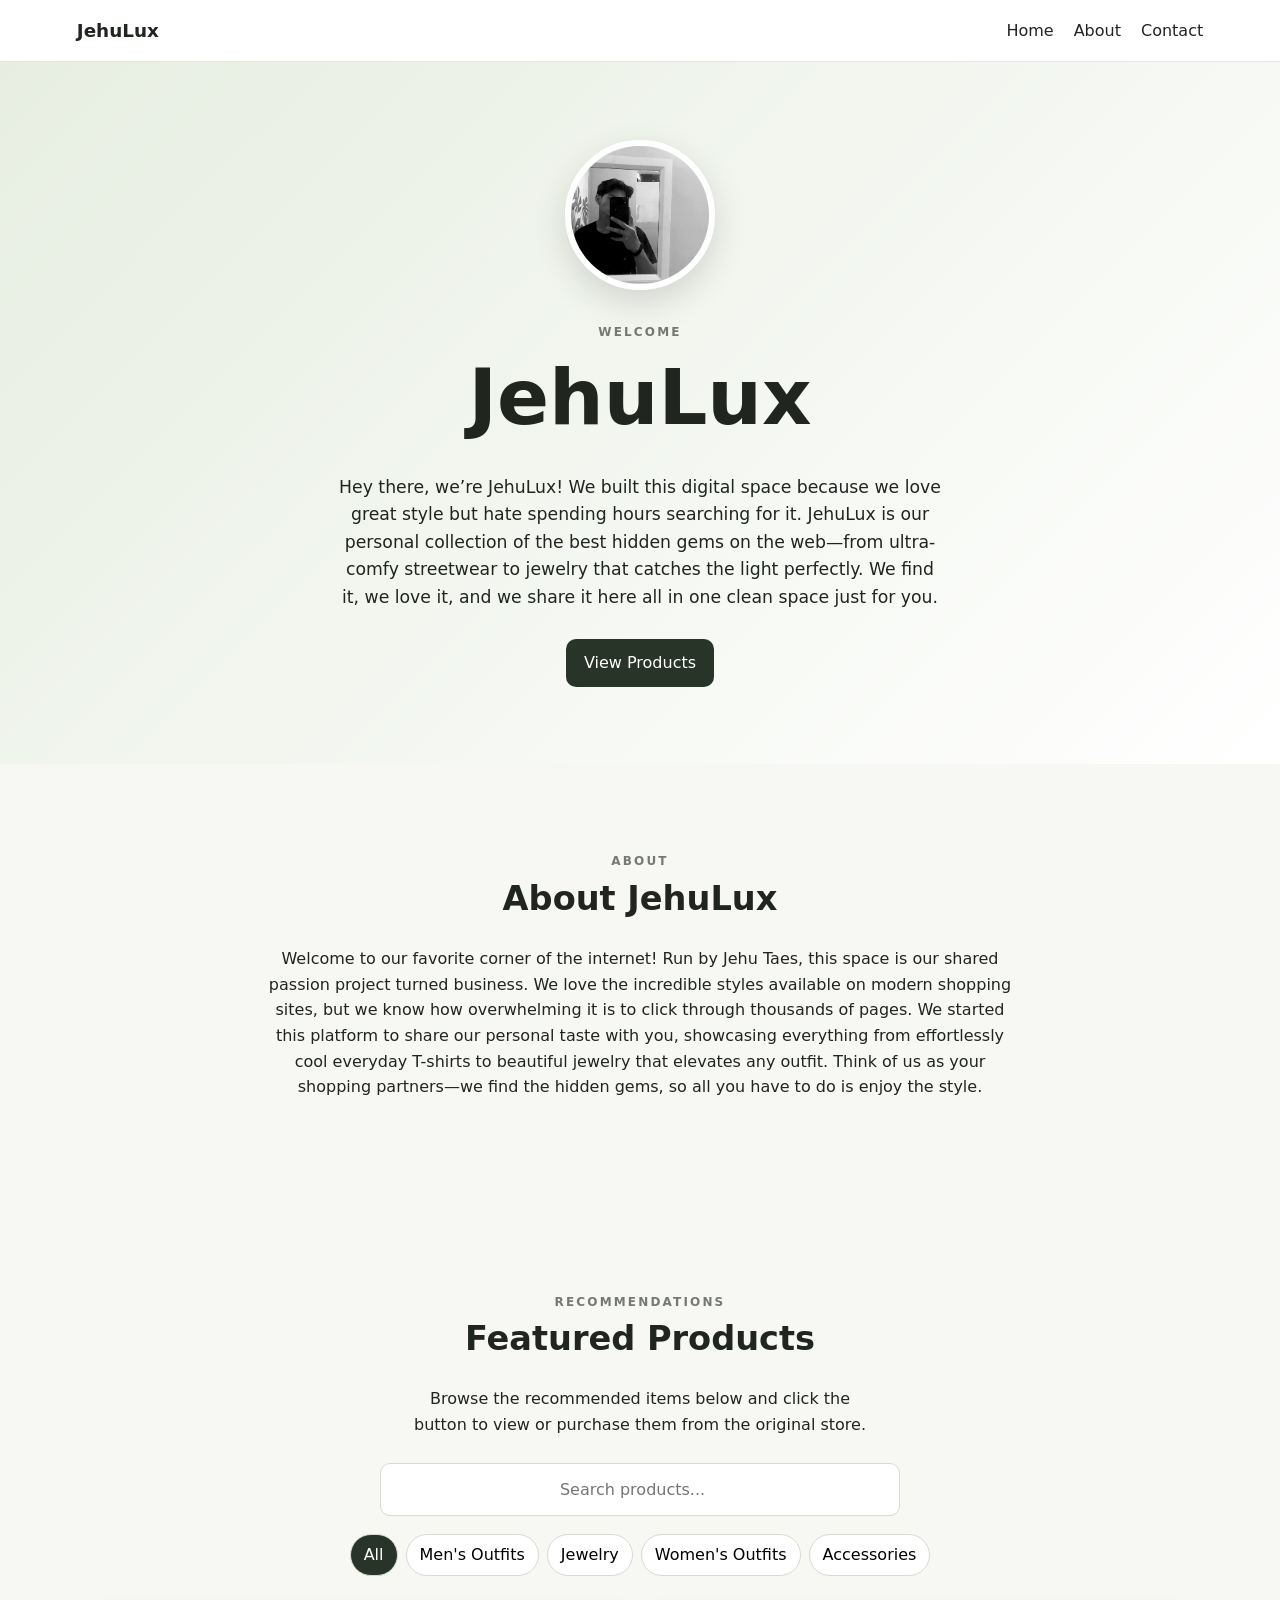
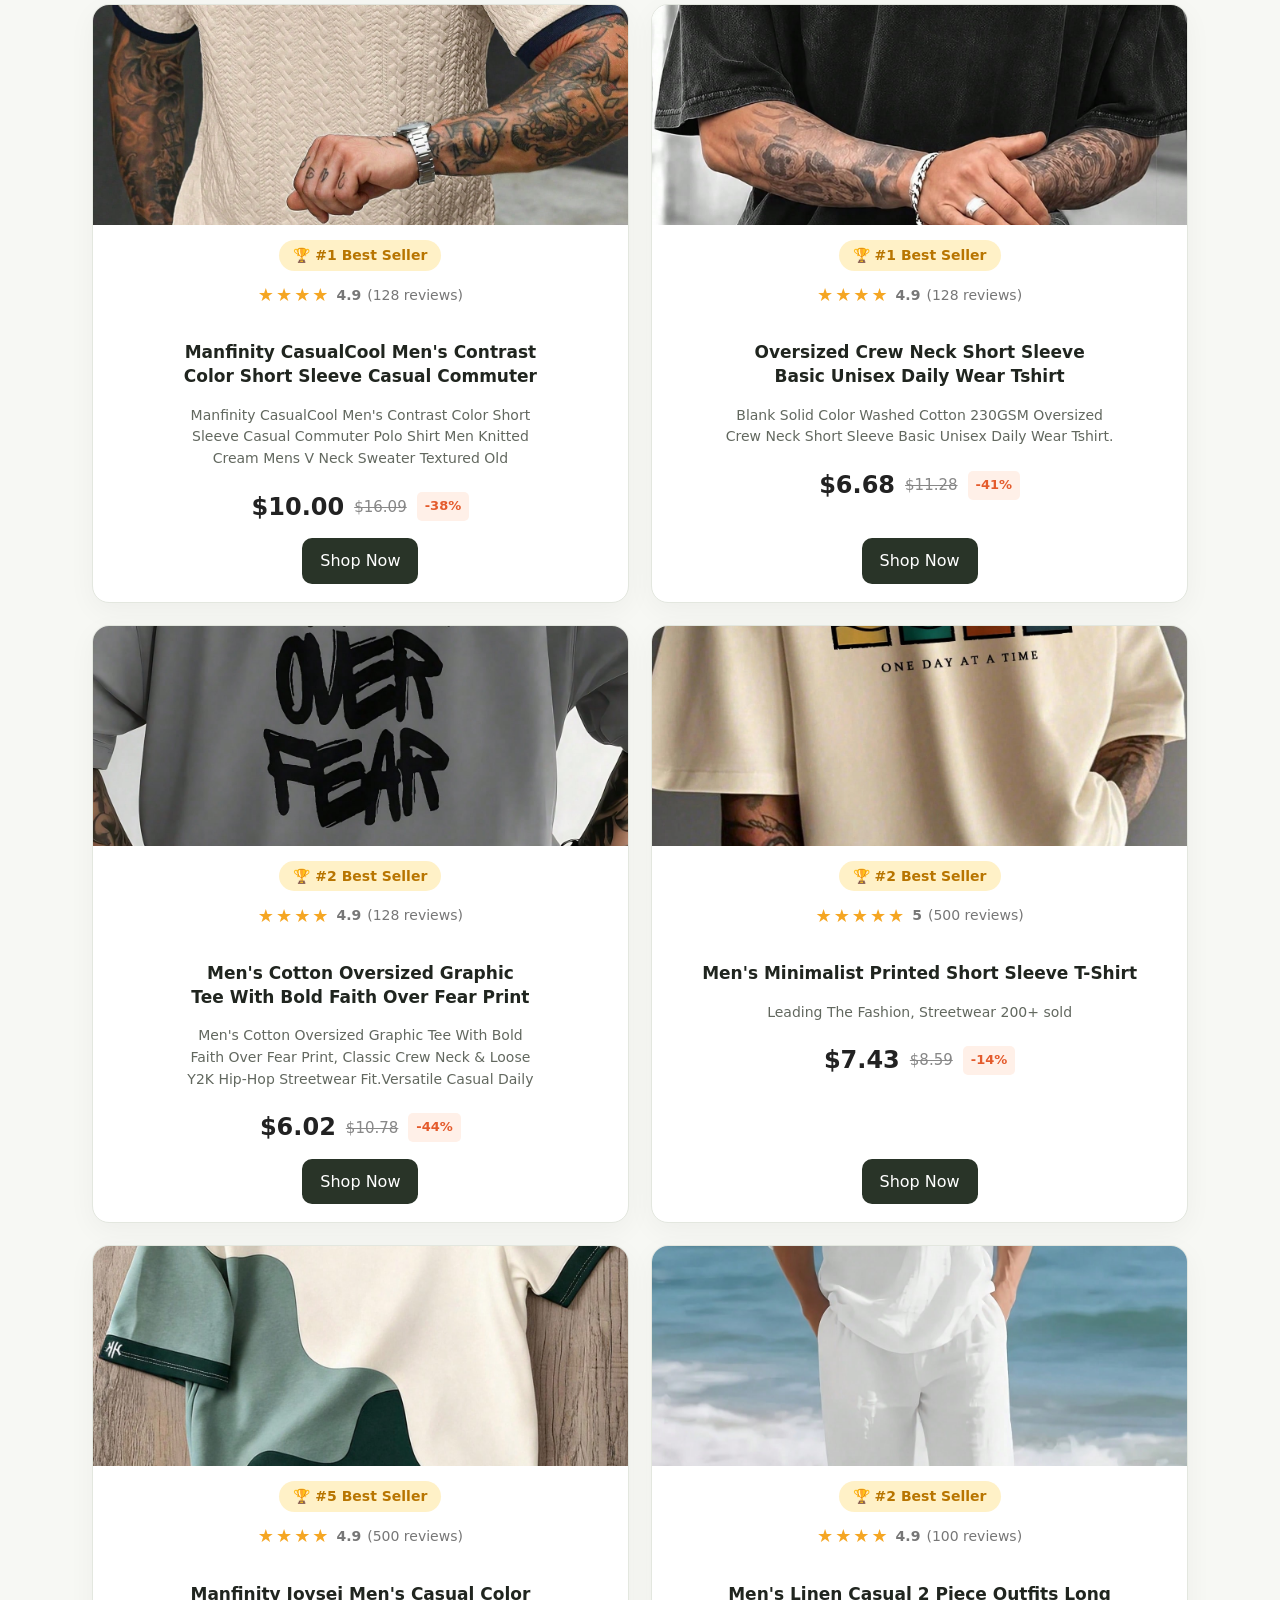
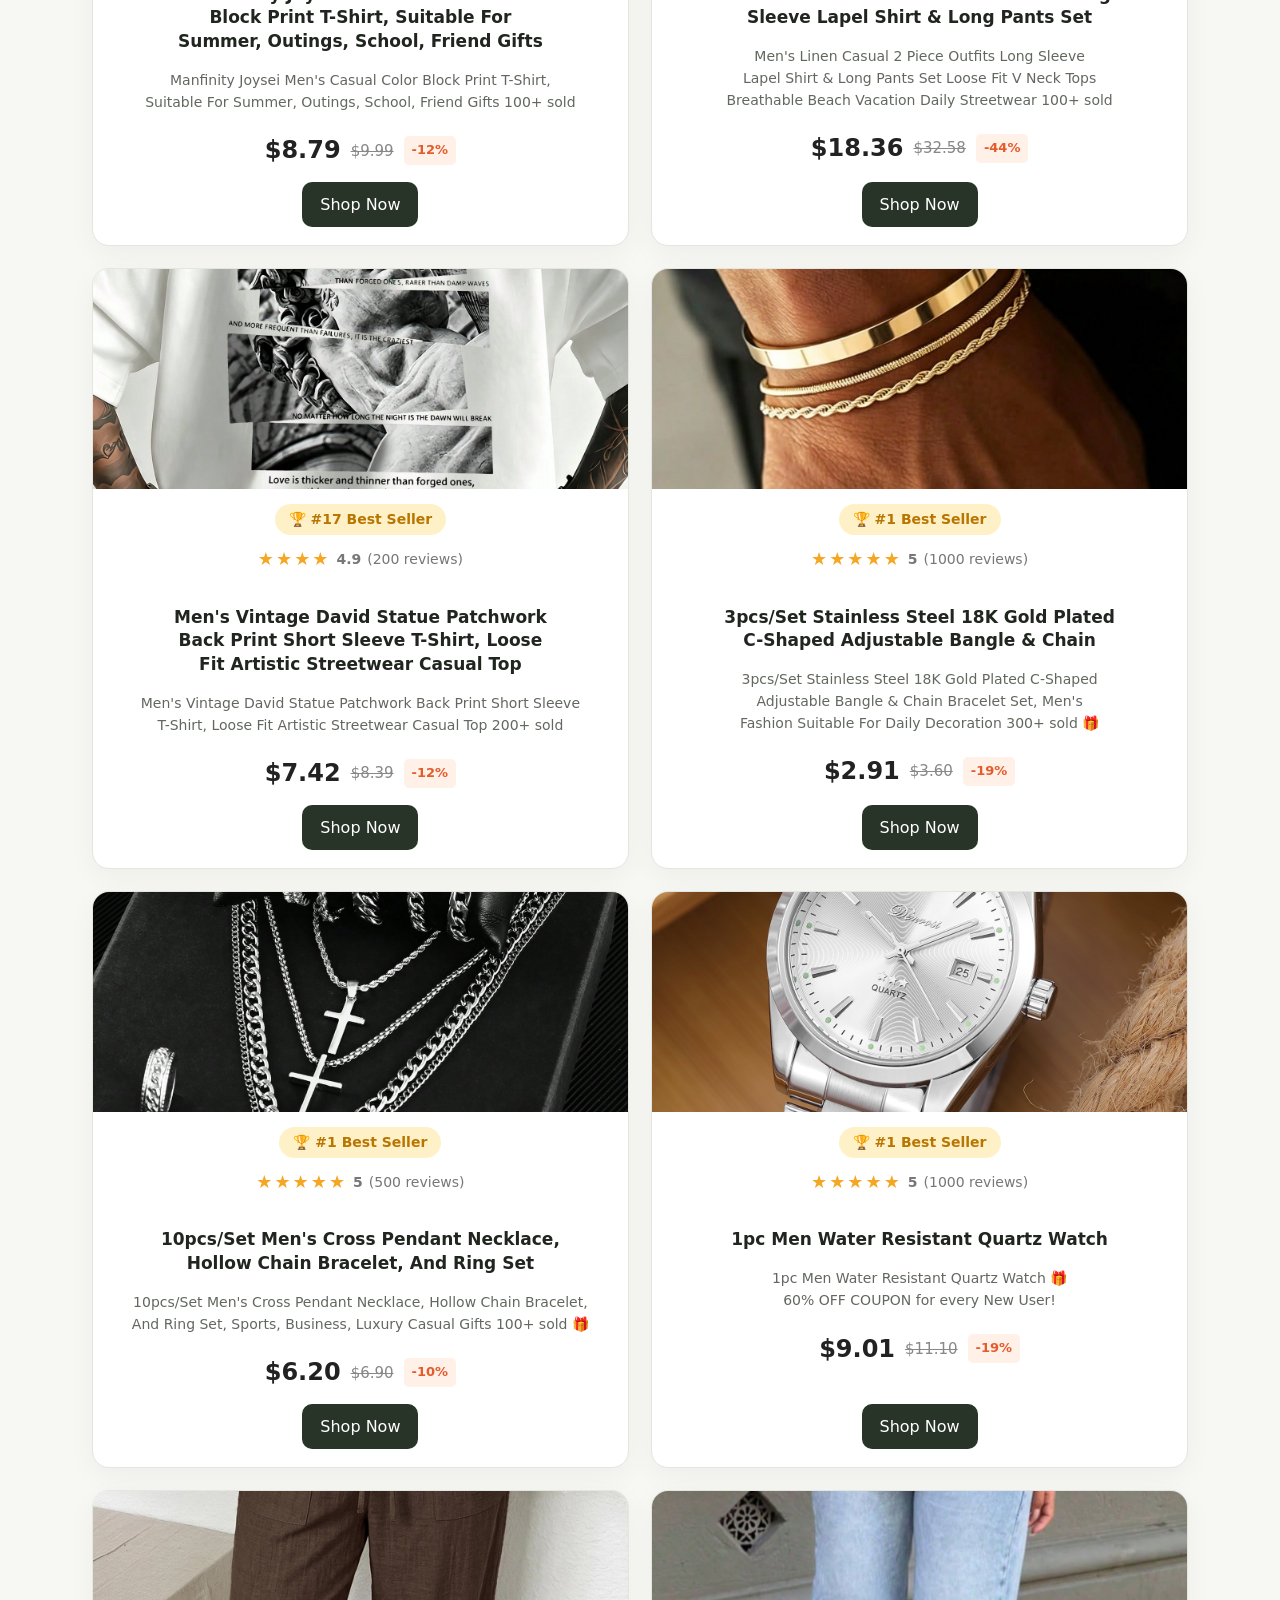
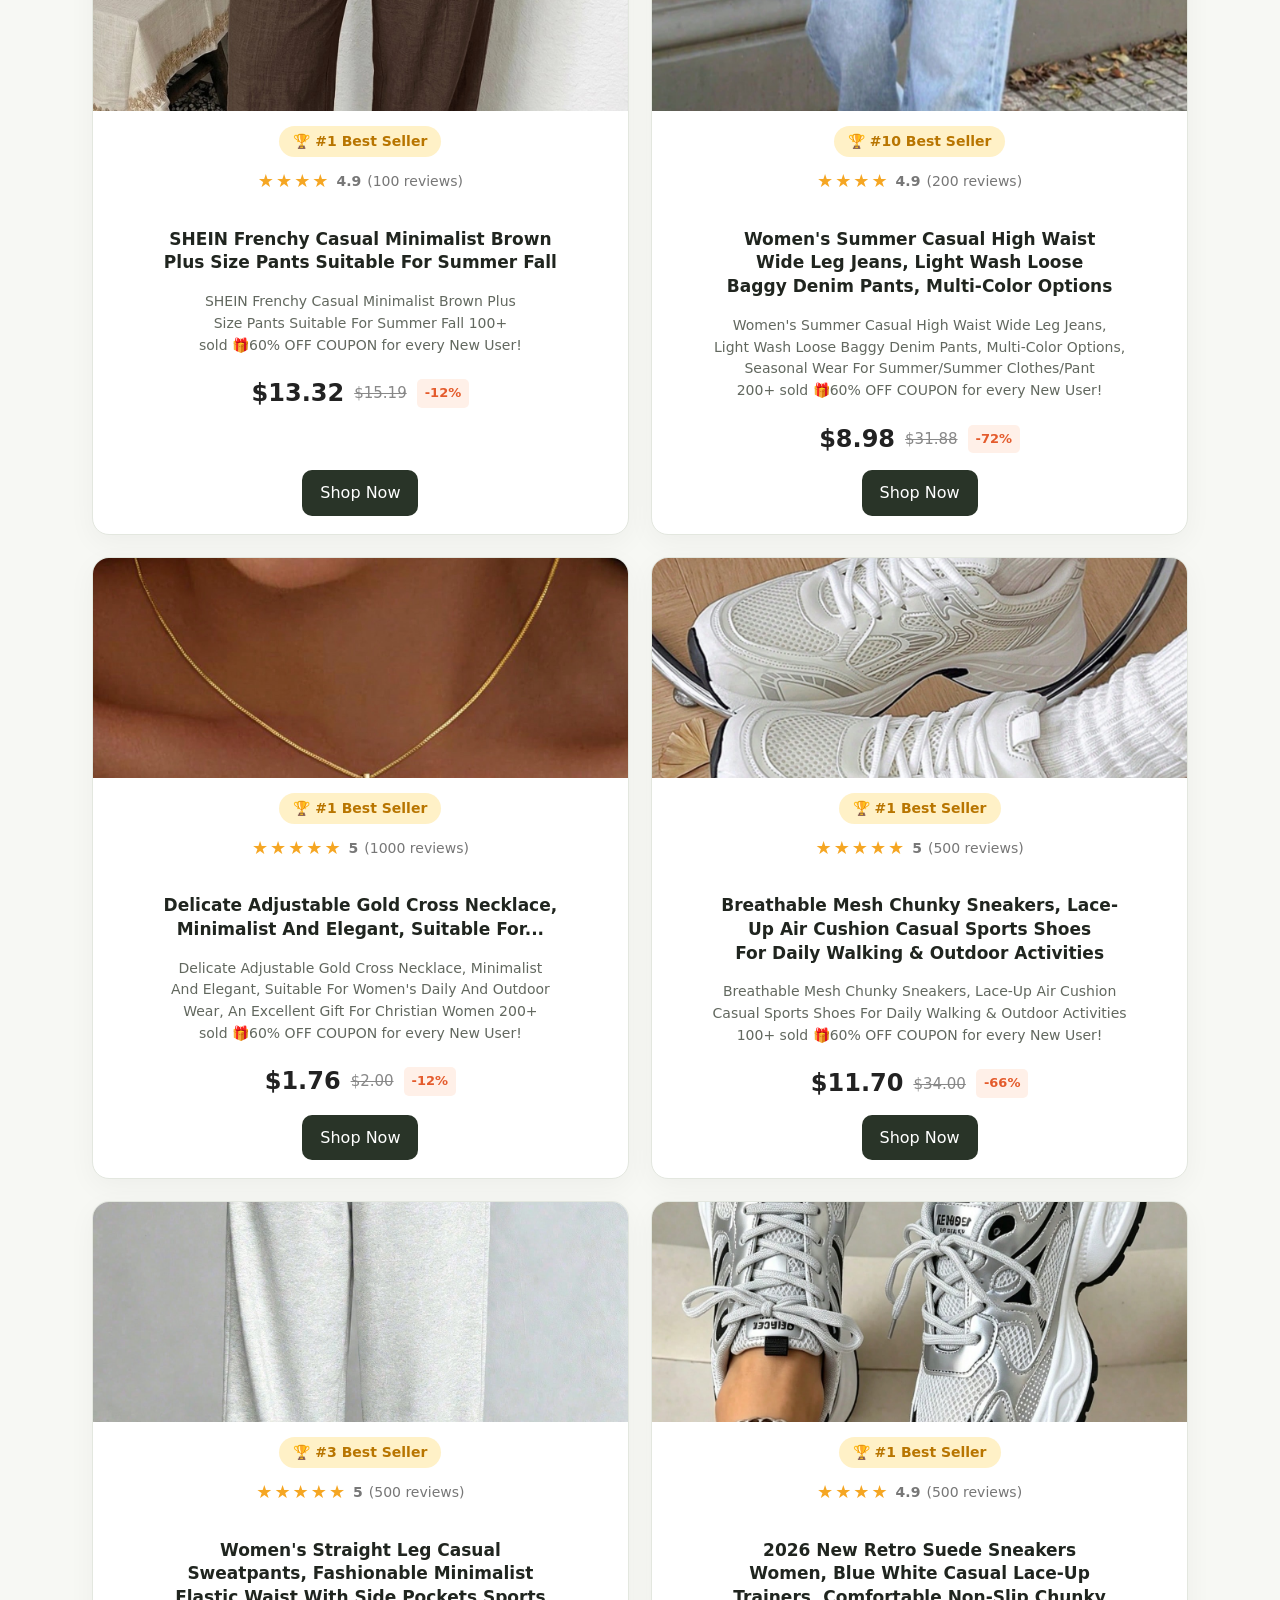
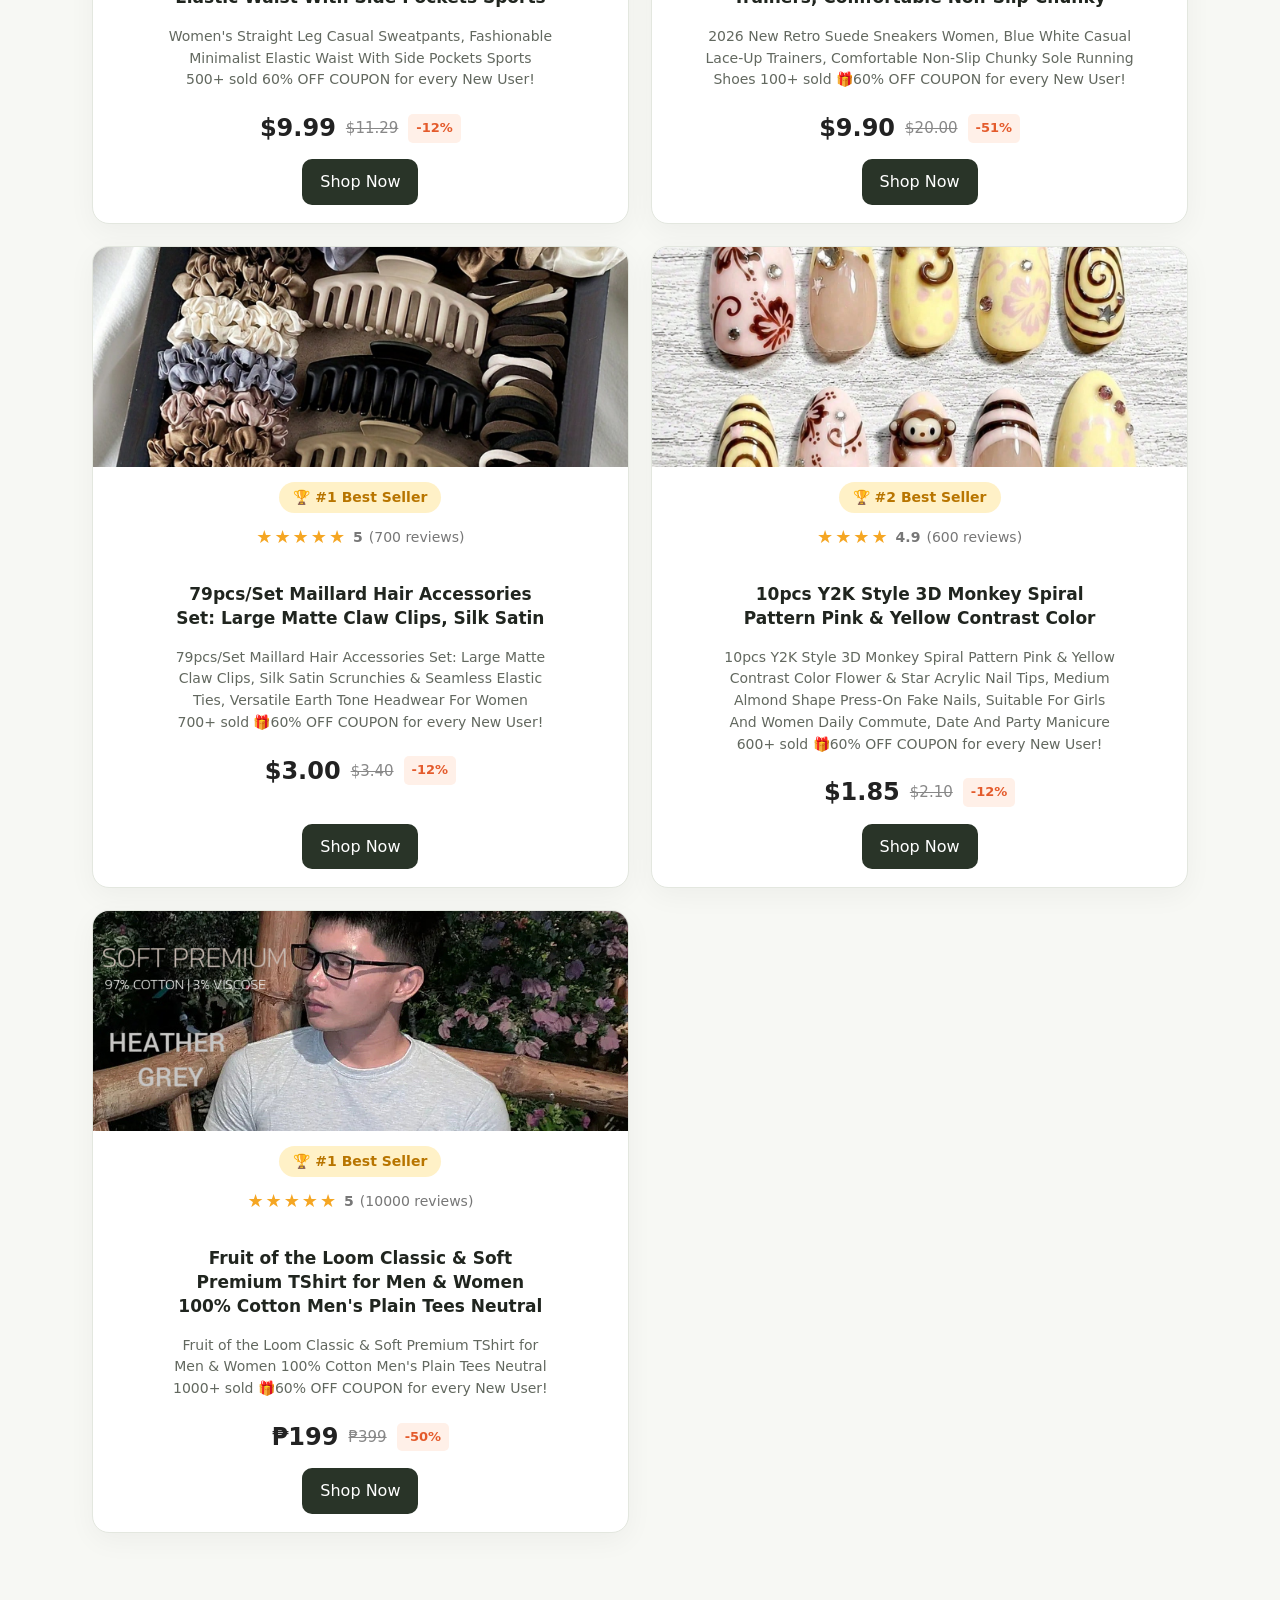
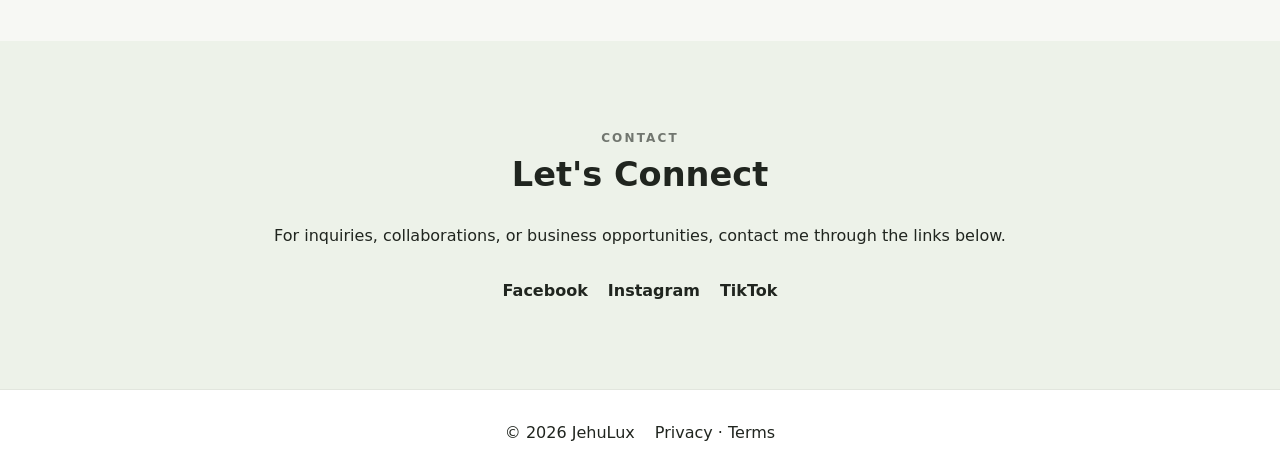
<file: index.html>
<!doctype html>
<html lang="en">
<head>
<meta charset="utf-8">
<meta name="viewport" content="width=device-width,initial-scale=1">
<meta name="description" content="Business portfolio and affiliate product showcase">
<title>JehuLux</title>
<link rel="stylesheet" href="css/style.css">
</head>
<body>
<header class="header">
  <a class="logo" href="#home">JehuLux</a>
  <button class="menu-btn" id="menuBtn">☰</button>
  <nav id="nav">
    <a href="#home">Home</a>
    <a href="#about">About</a>
    <a href="#contact">Contact</a>
  </nav>
</header>

<main>
<section class="hero" id="home">
  <img id="profilePhoto" class="profile-photo" alt="Profile picture">
  <p class="eyebrow">WELCOME</p>
  <h1 id="heroTitle"></h1>
  <p id="heroDescription"></p>
  <a class="btn" href="#products">View Products</a>
</section>


<section class="section" id="about">
  <p class="eyebrow">ABOUT</p><h2 id="aboutTitle"></h2><p id="aboutText" class="section-text"></p>
</section>


<section class="section" id="products">
  <p class="eyebrow">RECOMMENDATIONS</p><h2>Featured Products</h2>
  <p class="section-text">Browse the recommended items below and click the button to view or purchase them from the original store.</p>
  <input class="search" id="productSearch" type="search" placeholder="Search products...">
  <div class="filters" id="filters"></div>
  <div class="grid products-grid" id="productGrid"></div>
  <p class="disclosure" id="affiliateDisclosure"></p>
</section>

<section class="section contact" id="contact">
  <p class="eyebrow">CONTACT</p><h2>Let's Connect</h2>
  <p id="contactText" class="section-text"></p><div id="socialLinks"></div>
</section>
</main>

<footer><span id="footerText"></span><span><a href="privacy.html">Privacy</a> · <a href="terms.html">Terms</a></span></footer>

<div class="modal" id="imageModal">
  <button class="modal-close" id="closeModal">×</button>
  <img id="modalImage" alt=""><p id="modalCaption"></p>
</div>

<script src="js/data.js"></script>
<script src="js/app.js"></script>
</body>
</html>
</file>
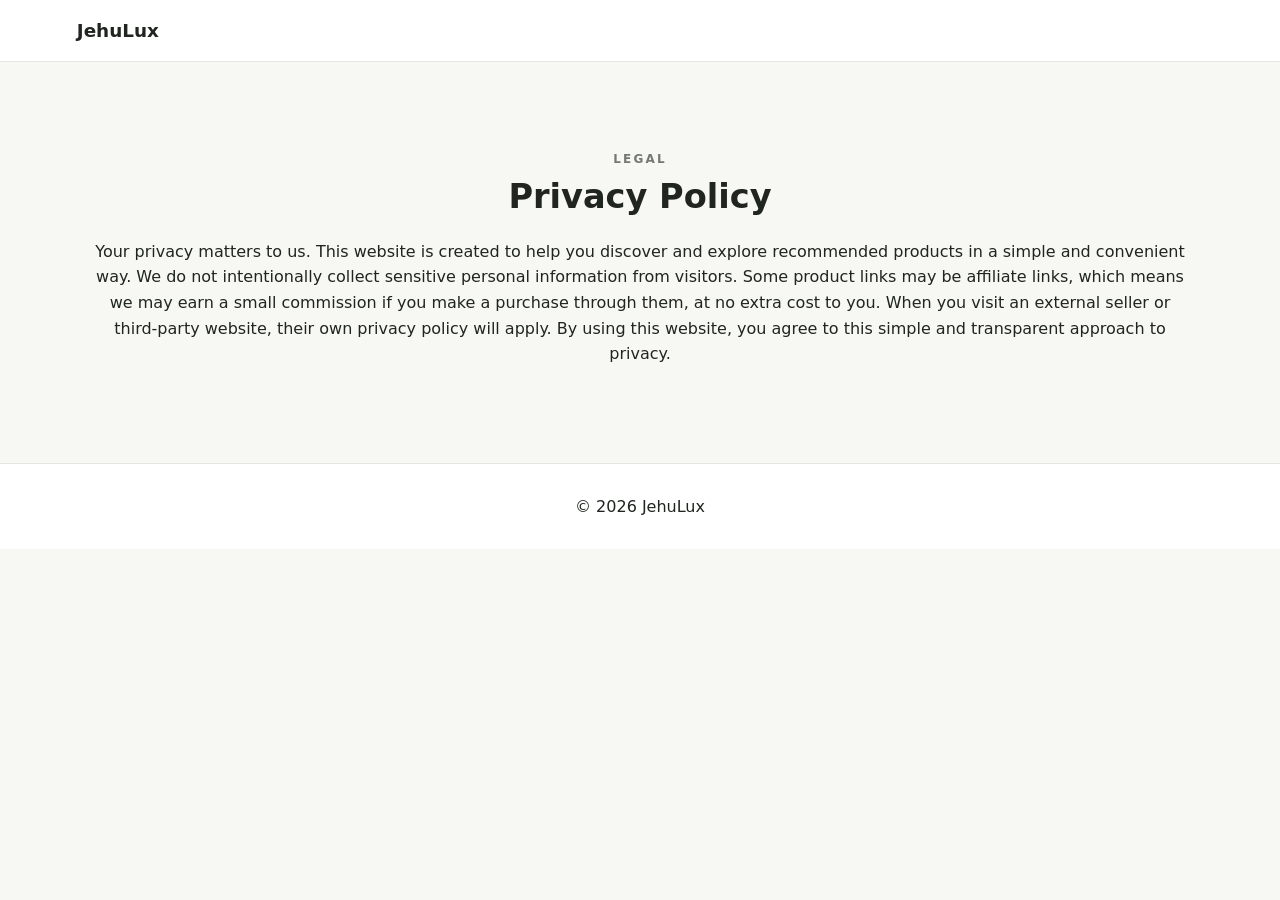
<file: privacy.html>
<!doctype html><html><head><meta charset="utf-8"><meta name="viewport" content="width=device-width,initial-scale=1"><title>Privacy Policy</title><link rel="stylesheet" href="css/style.css"></head><body><header class="header"><a class="logo" href="index.html">JehuLux</a></header><main class="section legal"><p class="eyebrow">LEGAL</p><h1>Privacy Policy</h1><p>Your privacy matters to us. This website is created to help you discover and explore recommended products in a simple and convenient way. We do not intentionally collect sensitive personal information from visitors. Some product links may be affiliate links, which means we may earn a small commission if you make a purchase through them, at no extra cost to you. When you visit an external seller or third-party website, their own privacy policy will apply. By using this website, you agree to this simple and transparent approach to privacy.</p></main><footer>© 2026 JehuLux</footer></body></html>
</file>
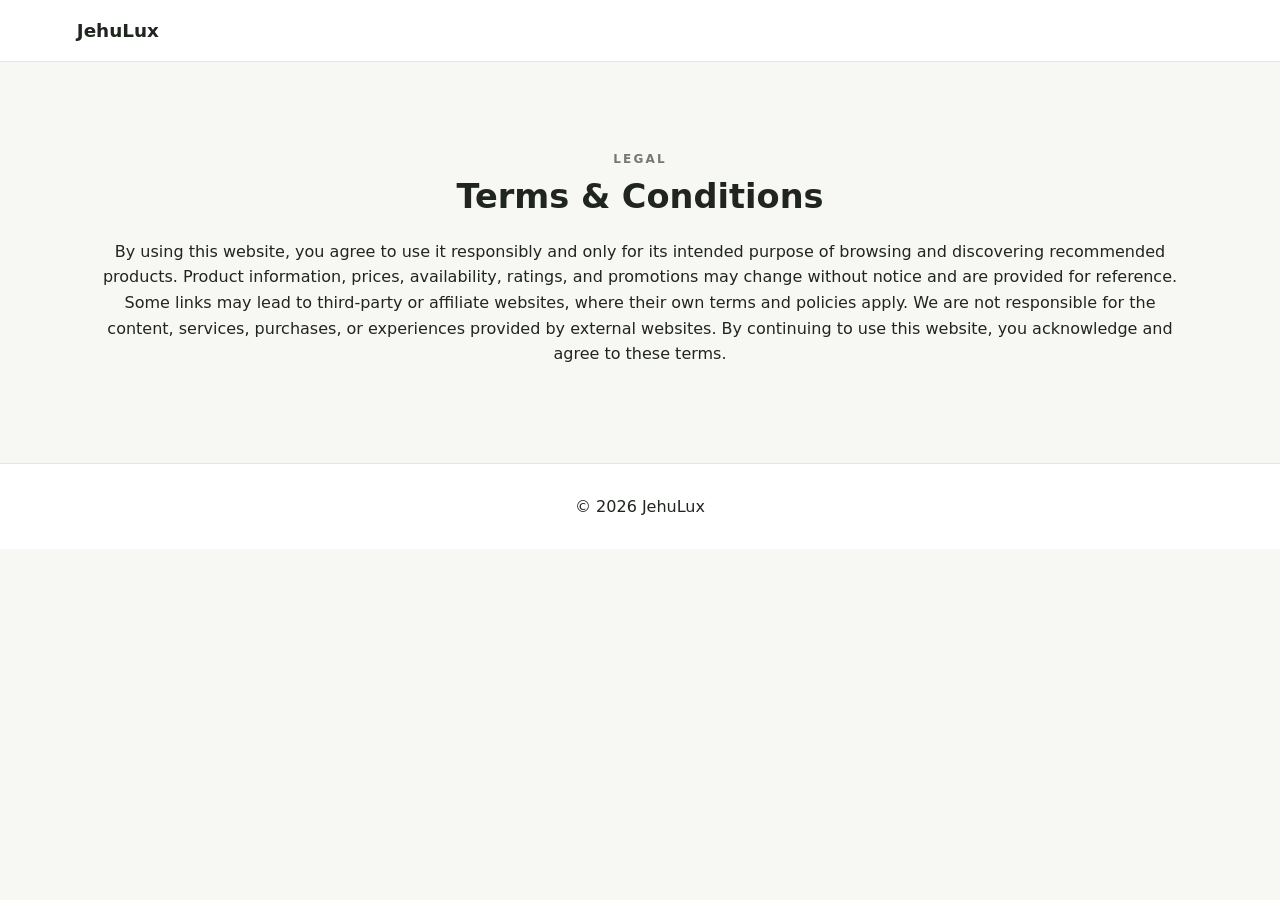
<file: terms.html>
<!doctype html><html><head><meta charset="utf-8"><meta name="viewport" content="width=device-width,initial-scale=1"><title>Terms & Conditions</title><link rel="stylesheet" href="css/style.css"></head><body><header class="header"><a class="logo" href="index.html">JehuLux</a></header><main class="section legal"><p class="eyebrow">LEGAL</p><h1>Terms & Conditions</h1><p>By using this website, you agree to use it responsibly and only for its intended purpose of browsing and discovering recommended products. Product information, prices, availability, ratings, and promotions may change without notice and are provided for reference. Some links may lead to third-party or affiliate websites, where their own terms and policies apply. We are not responsible for the content, services, purchases, or experiences provided by external websites. By continuing to use this website, you acknowledge and agree to these terms.</p></main><footer>© 2026 JehuLux</footer></body></html>
</file>
<file: css/style.css>
/* =========================================================
   RESET & GLOBAL
   ========================================================= */

* {
  box-sizing: border-box;
}

html {
  scroll-behavior: smooth;
}

body {
  margin: 0;
  font-family: Inter, system-ui, -apple-system, BlinkMacSystemFont,
    "Segoe UI", sans-serif;
  color: #20251f;
  background: #f7f8f4;
  line-height: 1.6;
  text-align: center;
}

img {
  max-width: 100%;
}

a {
  color: inherit;
  text-decoration: none;
}

button,
input,
select,
textarea {
  font: inherit;
}


/* =========================================================
   HEADER
   ========================================================= */

.header {
  position: sticky;
  top: 0;
  z-index: 20;

  display: flex;
  align-items: center;
  justify-content: space-between;

  padding: 16px 6%;

  background: #ffffff;
  border-bottom: 1px solid #e4e8df;
}

.logo {
  font-size: 1.15rem;
  font-weight: 800;
}

.header nav {
  display: flex;
  align-items: center;
  gap: 20px;
}

.header nav a {
  transition: opacity 0.2s ease;
}

.header nav a:hover {
  opacity: 0.6;
}

.menu-btn {
  display: none;

  border: 0;
  background: none;

  font-size: 1.5rem;
  cursor: pointer;
}


/* =========================================================
   HERO
   ========================================================= */

.hero {
  min-height: 78vh;

  padding: 70px 6%;

  display: flex;
  flex-direction: column;
  align-items: center;
  justify-content: center;

  background: linear-gradient(
    135deg,
    #e7eee1,
    #ffffff
  );
}

.profile-photo {
  width: 150px;
  height: 150px;

  object-fit: cover;

  border-radius: 50%;
  border: 6px solid #ffffff;

  box-shadow: 0 12px 35px #0002;

  margin-bottom: 25px;
}

.eyebrow {
  margin: 8px 0;

  font-size: 0.75rem;
  font-weight: 800;

  letter-spacing: 0.18em;

  opacity: 0.6;
}

.hero h1 {
  max-width: 900px;

  margin: 8px 0 18px;

  font-size: clamp(2.3rem, 6vw, 5rem);
  line-height: 1.04;
}

.hero p:not(.eyebrow) {
  width: 100%;
  max-width: 680px;

  margin-left: auto;
  margin-right: auto;

  font-size: 1.08rem;
  text-align: center;
  text-wrap: balance;
}


/* =========================================================
   BUTTONS
   ========================================================= */

.btn {
  display: inline-flex;
  align-items: center;
  justify-content: center;

  margin-top: 10px;
  padding: 11px 18px;

  background: #293428;
  color: #ffffff;

  border: 0;
  border-radius: 10px;

  cursor: pointer;

  transition:
    transform 0.2s ease,
    opacity 0.2s ease;
}

.btn:hover {
  transform: translateY(-2px);
  opacity: 0.92;
}


/* =========================================================
   SECTIONS
   ========================================================= */

.section {
  max-width: 1250px;

  margin: auto;

  padding: 80px 6%;
}

.section h2,
.legal h1 {
  margin-top: 5px;

  font-size: 2.1rem;
  line-height: 1.15;
}

.section-text {
  max-width: 760px;

  margin: 0 auto 25px;
}

/* =========================================================
   CENTERED CONTENT
   ========================================================= */

.section-text,
#aboutText,
#contactText,
#affiliateDisclosure {
  width: 100%;
  max-width: 760px;

  margin-left: auto;
  margin-right: auto;

  text-align: center;
  text-wrap: balance;
}
/* =========================================================
   GENERAL GRID
   ========================================================= */

.grid {
  display: grid;

  grid-template-columns: repeat(2, minmax(0, 1fr));

  gap: 22px;

  margin-top: 28px;

  align-items: stretch;
}


/* =========================================================
   PRODUCT GRID
   ========================================================= */

/*
   IMPORTANT:
   Products will ALWAYS display as two columns.
*/

.products-grid {
  display: grid;

  grid-template-columns: repeat(2, minmax(0, 1fr));

  gap: 22px;

  margin-top: 28px;

  align-items: stretch;
}


/* =========================================================
   GENERAL CARD
   ========================================================= */

.card {
  background: #ffffff;

  border: 1px solid #e3e7df;
  border-radius: 17px;

  overflow: hidden;

  box-shadow: 0 8px 28px #0000000b;

  transition:
    transform 0.2s ease,
    box-shadow 0.2s ease;
}

.card:hover {
  transform: translateY(-3px);

  box-shadow: 0 12px 35px #00000014;
}

.card img {
  display: block;

  width: 100%;
  height: 220px;

  object-fit: cover;
}

.card-body {
  padding: 19px;
}

.card h3 {
  margin: 0 0 7px;
}

.card p {
  margin: 7px 0;

  color: #62685f;
}

.card small {
  opacity: 0.65;
}


/* =========================================================
   GALLERY
   ========================================================= */

.gallery-card img {
  height: 270px;

  cursor: zoom-in;
}


/* =========================================================
   PRODUCT CARD
   ========================================================= */

.products-grid .card,
.product-card {
  display: flex;
  flex-direction: column;

  width: 100%;

  min-width: 0;

  background: #ffffff;
}

.product-card .card-body {
  display: flex;
  flex-direction: column;
  align-items: center;

  flex: 1;

  padding: 18px;
}


/* =========================================================
   PRODUCT IMAGE
   ========================================================= */

.product-image {
  display: block;

  width: 100%;

  height: 270px;

  object-fit: cover;

  cursor: zoom-in;

  transition: transform 0.3s ease;
}

.product-card:hover .product-image {
  transform: scale(1.02);
}


/* =========================================================
   BEST SELLER BADGE
   ========================================================= */

.product-badge {
  display: inline-flex;
  align-items: center;
  justify-content: center;

  margin: 15px auto 5px;

  padding: 7px 14px;

  border-radius: 20px;

  background: #fff1c7;
  color: #b87500;

  font-size: 14px;
  font-weight: 700;

  line-height: 1.2;
}


/* =========================================================
   PRODUCT RATING
   ========================================================= */

.product-rating {
  display: flex;
  align-items: center;
  justify-content: center;

  flex-wrap: wrap;

  gap: 6px;

  margin: 8px 0 12px;

  color: #777;

  font-size: 14px;
}

.product-rating .stars {
  color: #f5a623;

  font-size: 18px;

  letter-spacing: 2px;

  line-height: 1;
}


/* =========================================================
   PRODUCT TITLE
   ========================================================= */
.product-card h3 {
  width: 100%;
  max-width: 95%;

  margin: 5px auto 10px;

  color: #20251f;

  font-size: 17px;
  font-weight: 800;

  line-height: 1.4;

  text-align: center;
  text-wrap: balance;
}

.product-card p {
  width: 100%;
  max-width: 95%;

  margin: 6px auto;

  color: #62685f;

  font-size: 14px;
  line-height: 1.55;

  text-align: center;
  text-wrap: balance;
}

/* =========================================================
   PRODUCT PRICE
   ========================================================= */

.product-price {
  display: flex;
  align-items: center;
  justify-content: center;

  flex-wrap: wrap;

  gap: 10px;

  margin: 12px 0;
}

.product-price strong {
  color: #222;

  font-size: 24px;
  font-weight: 800;
}

.product-price del {
  color: #888;

  font-size: 15px;
}


/* =========================================================
   DISCOUNT
   ========================================================= */

.discount {
  display: inline-flex;
  align-items: center;
  justify-content: center;

  padding: 4px 8px;

  background: #fff0e8;
  color: #e45b2c;

  border-radius: 5px;

  font-size: 13px;
  font-weight: 700;
}


/* =========================================================
   SHOP NOW BUTTON
   ========================================================= */

.product-btn {
  margin-top: auto;

  padding: 10px 18px;

  background: #293428;
  color: #ffffff;

  border: none;
  border-radius: 10px;

  cursor: pointer;

  transition:
    transform 0.2s ease,
    background 0.2s ease;
}

.product-btn:hover {
  transform: translateY(-2px);
  background: #1f281e;
}


/* =========================================================
   SEARCH
   ========================================================= */

.search {
  display: block;

  width: min(520px, 100%);

  margin: 18px auto;

  padding: 13px 15px;

  border: 1px solid #d6dcd1;
  border-radius: 10px;

  background: #ffffff;

  font: inherit;

  text-align: center;

  outline: none;

  transition:
    border-color 0.2s ease,
    box-shadow 0.2s ease;
}

.search:focus {
  border-color: #293428;

  box-shadow: 0 0 0 3px #29342818;
}


/* =========================================================
   FILTERS
   ========================================================= */

.filters {
  display: flex;

  justify-content: center;

  flex-wrap: wrap;

  gap: 8px;
}

.filter {
  padding: 7px 13px;

  background: #ffffff;

  border: 1px solid #d6dcd1;

  border-radius: 999px;

  cursor: pointer;

  transition:
    background 0.2s ease,
    color 0.2s ease,
    transform 0.2s ease;
}

.filter:hover {
  transform: translateY(-1px);
}

.filter.active {
  background: #293428;
  color: #ffffff;
}


/* =========================================================
   DISCLOSURE
   ========================================================= */

.disclosure {
  max-width: 800px;

  margin: 28px auto 0;

  font-size: 0.82rem;

  opacity: 0.65;
}


/* =========================================================
   CONTACT
   ========================================================= */

.contact {
  max-width: none;

  background: #edf2e9;
}

.social {
  display: inline-block;

  margin: 5px 10px;

  font-weight: 700;

  transition: opacity 0.2s ease;
}

.social:hover {
  opacity: 0.6;
}


/* =========================================================
   EMPTY STATE
   ========================================================= */

.empty {
  grid-column: 1 / -1;

  padding: 30px;

  border: 1px dashed #ccd3c7;

  border-radius: 12px;

  background: #ffffff;
}


/* =========================================================
   FOOTER
   ========================================================= */

footer {
  display: flex;

  justify-content: center;

  flex-wrap: wrap;

  gap: 20px;

  padding: 30px 6%;

  background: #ffffff;

  border-top: 1px solid #e2e6de;
}


/* =========================================================
   IMAGE MODAL
   ========================================================= */

.modal {
  position: fixed;

  inset: 0;

  z-index: 9999;

  display: none;

  align-items: center;
  justify-content: center;
  flex-direction: column;

  padding: 20px;

  background: rgba(0, 0, 0, 0.9);
}

.modal.open {
  display: flex;
}

.modal img {
  max-width: 90vw;
  max-height: 85vh;

  object-fit: contain;

  border-radius: 12px;

  cursor: zoom-in;

  user-select: none;
}


/* =========================================================
   MODAL CLOSE BUTTON
   ========================================================= */

.modal-close {
  position: absolute;

  top: 20px;
  right: 25px;

  z-index: 10;

  width: 45px;
  height: 45px;

  display: flex;
  align-items: center;
  justify-content: center;

  border: none;
  border-radius: 50%;

  background: #ffffff;
  color: #222;

  font-size: 30px;

  cursor: pointer;

  transition: transform 0.2s ease;
}

.modal-close:hover {
  transform: scale(1.05);
}


/* =========================================================
   MODAL PREVIOUS / NEXT
   ========================================================= */

.modal-prev,
.modal-next {
  position: absolute;

  top: 50%;

  z-index: 10;

  transform: translateY(-50%);

  width: 50px;
  height: 50px;

  display: flex;
  align-items: center;
  justify-content: center;

  border: none;
  border-radius: 50%;

  background: #ffffff;
  color: #222;

  font-size: 40px;
  line-height: 1;

  cursor: pointer;

  transition: transform 0.2s ease;
}

.modal-prev:hover,
.modal-next:hover {
  transform: translateY(-50%) scale(1.05);
}

.modal-prev {
  left: 20px;
}

.modal-next {
  right: 20px;
}

.modal p {
  color: #ffffff;
}


/* =========================================================
   TABLET
   ========================================================= */

@media (max-width: 900px) {

  .section {
    padding: 65px 5%;
  }

  .products-grid {
    gap: 16px;
  }

  .product-image {
    height: 240px;
  }

  .product-card .card-body {
    padding: 15px;
  }

}


/* =========================================================
   MOBILE NAVIGATION
   ========================================================= */

@media (max-width: 700px) {

  .header {
    padding: 14px 5%;
  }

  .header nav {
    display: none;

    position: absolute;

    left: 0;
    right: 0;
    top: 62px;

    padding: 18px 6%;

    background: #ffffff;

    border-bottom: 1px solid #e4e8df;

    flex-direction: column;
  }

  .header nav.open {
    display: flex;
  }

  .menu-btn {
    display: block;
  }

  .hero {
    min-height: 70vh;

    padding: 55px 5%;
  }

  .profile-photo {
    width: 125px;
    height: 125px;
  }

  .section {
    padding: 58px 4%;
  }


  /*
     IMPORTANT:
     DO NOT change products to one column.
     Products remain TWO columns.
  */

  .products-grid {
    grid-template-columns: repeat(2, minmax(0, 1fr));

    gap: 10px;
  }

  /*
     If your HTML uses:
     <div class="grid products-grid">
     this keeps it at two columns.
  */

  .products-grid.card,
  .products-grid .card {
    min-width: 0;
  }

  footer {
    flex-direction: column;
  }
}


/* =========================================================
   SMALL PHONES
   ========================================================= */

@media (max-width: 450px) {

  .section {
    padding-left: 3%;
    padding-right: 3%;
  }

  .products-grid {
    grid-template-columns: repeat(2, minmax(0, 1fr));

    gap: 8px;
  }

  .products-grid .card {
    border-radius: 13px;
  }

  .product-image {
    height: 165px;
  }

  .product-card .card-body {
    padding: 9px;
  }


  /* Best Seller */

  .product-badge {
    margin: 9px auto 4px;

    padding: 5px 7px;

    font-size: 9px;
  }


  /* Rating */

  .product-rating {
    gap: 3px;

    margin: 5px 0 8px;

    font-size: 9px;
  }

  .product-rating .stars {
    font-size: 11px;

    letter-spacing: 1px;
  }


  /* Product title */

.product-card h3 {
  width: 100%;
  max-width: 100%;

  margin: 4px auto 6px;

  font-size: 12px;
  line-height: 1.35;

  text-align: center;
  text-wrap: balance;
}

  /* Description */

  .product-card p {
  width: 100%;
  max-width: 100%;

  margin: 4px auto;

  font-size: 10px;
  line-height: 1.4;

  text-align: center;
  text-wrap: balance;
}


  /* Price */

  .product-price {
    gap: 4px;

    margin: 8px 0;
  }

  .product-price strong {
    font-size: 16px;
  }

  .product-price del {
    font-size: 9px;
  }


  /* Discount */

  .discount {
    padding: 3px 4px;

    font-size: 8px;
  }


  /* Shop Now */

  .product-btn {
    padding: 7px 10px;

    font-size: 10px;

    border-radius: 8px;
  }


  /* Modal */

  .modal {
    padding: 10px;
  }

  .modal img {
    max-width: 95vw;
    max-height: 75vh;
  }

  .modal-prev,
  .modal-next {
    width: 42px;
    height: 42px;

    font-size: 30px;
  }

  .modal-prev {
    left: 8px;
  }

  .modal-next {
    right: 8px;
  }

  .modal-close {
    top: 12px;
    right: 12px;

    width: 40px;
    height: 40px;

    font-size: 26px;
  }
}


/* =========================================================
   VERY SMALL PHONES
   ========================================================= */

@media (max-width: 360px) {

  .products-grid {
    gap: 6px;
  }

  .product-image {
    height: 145px;
  }

  .product-card .card-body {
    padding: 7px;
  }

  .product-card h3 {
    font-size: 11px;
  }

  .product-card p {
    font-size: 9px;
  }

  .product-price strong {
    font-size: 15px;
  }

  .product-btn {
    padding: 6px 8px;

    font-size: 9px;
  }
}ú
</file>
